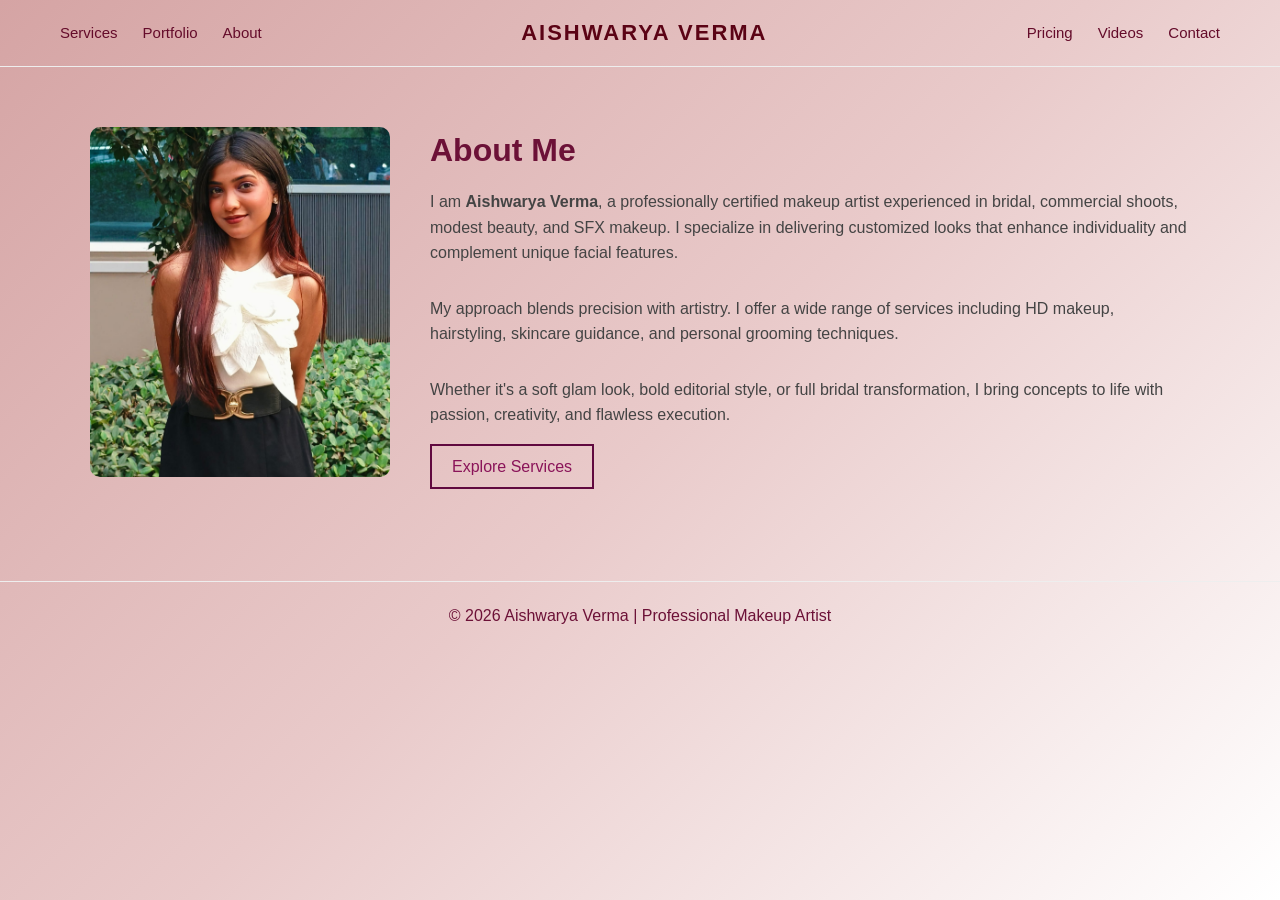
<file: Pari Portfolio/about.html>
<!DOCTYPE html>
<html lang="en">
<head>
    <meta charset="UTF-8" />
    <meta name="viewport" content="width=device-width, initial-scale=1.0" />
    <title>About | Aishwarya Verma</title>
    <link rel="stylesheet" href="style.css" />
</head>

<body>

<header>
    <nav class="nav">
        <ul class="nav-left">
            <li><a href="/services.html">Services</a></li>
            <li><a href="/portfolio.html">Portfolio</a></li>
            <li><a href="/about.html">About</a></li>
        </ul>

        <div class="logo">AISHWARYA VERMA</div>

        <ul class="nav-right">
            <li><a href="/pricing.html">Pricing</a></li>
            <li><a href="/videos.html">Videos</a></li>
            <li><a href="/contact.html">Contact</a></li>
        </ul>
    </nav>
</header>

<section class="about-section fade-in">
    <div class="about-container">

        <div class="about-image">
            <img src="profile.jpeg" alt="Aishwarya Verma" />
        </div>

        <div class="about-text">
            <h2>About Me</h2>
            <p>
                I am <strong>Aishwarya Verma</strong>, a professionally certified makeup artist
                experienced in bridal, commercial shoots, modest beauty, and SFX makeup.
                I specialize in delivering customized looks that enhance individuality and 
                complement unique facial features.
            </p>

            <p>
                My approach blends precision with artistry. I offer a wide range of services
                including HD makeup, hairstyling, skincare guidance, and personal grooming techniques.
            </p>

            <p>
                Whether it's a soft glam look, bold editorial style, or full bridal transformation,
                I bring concepts to life with passion, creativity, and flawless execution.
            </p>

            <a href="services.html" class="btn">Explore Services</a>
        </div>

    </div>
</section>

<footer>
    <p>© 2026 Aishwarya Verma | Professional Makeup Artist</p>
</footer>

</body>
</html>
</file>
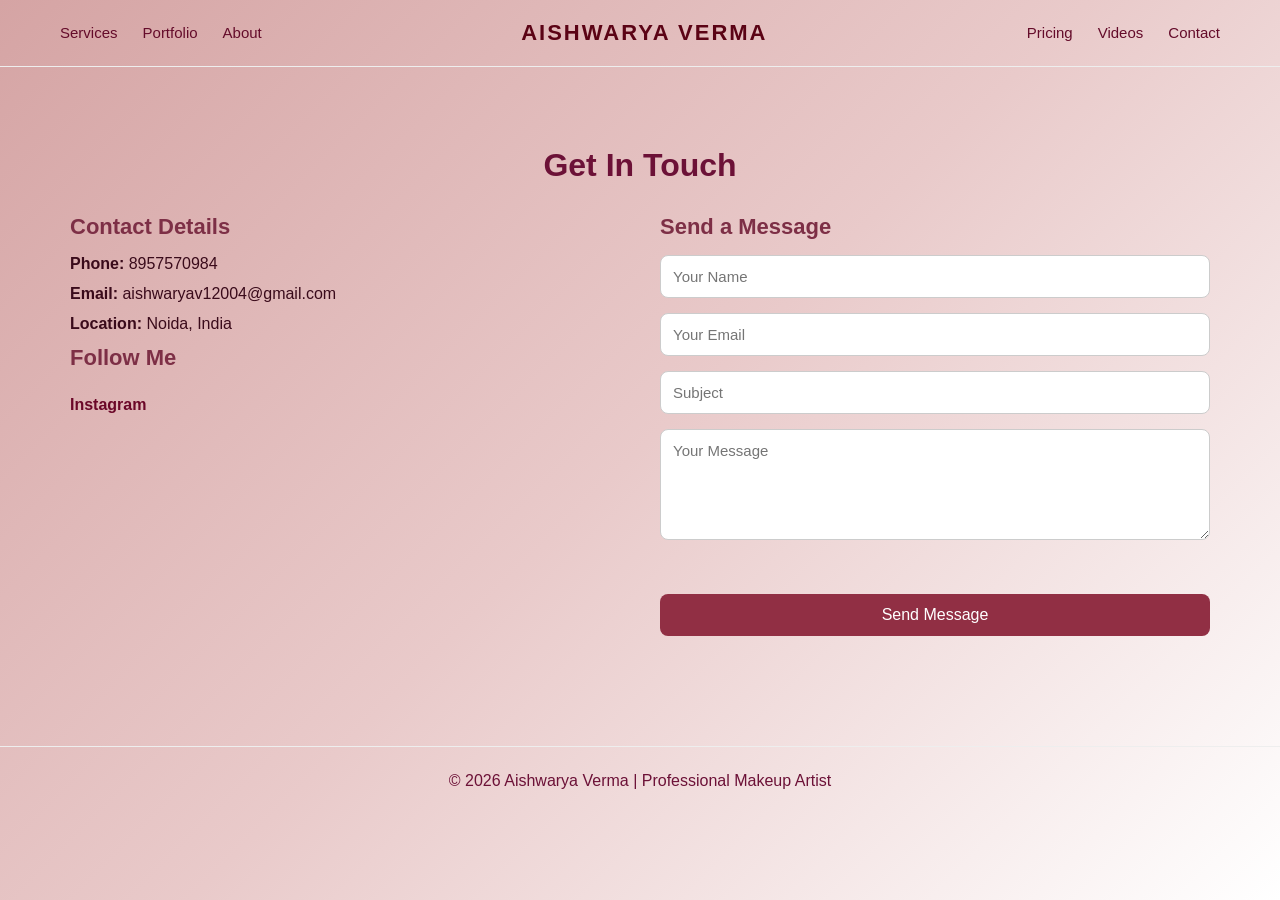
<file: Pari Portfolio/contact.html>
<!DOCTYPE html>
<html lang="en">
<head>
    <meta charset="UTF-8" />
    <meta name="viewport" content="width=device-width, initial-scale=1.0" />
    <title>Contact | Aishwarya Verma</title>
    <link rel="stylesheet" href="style.css" />
</head>

<body>

<header>
    <nav class="nav">
        <ul class="nav-left">
            <li><a href="/services.html">Services</a></li>
            <li><a href="/portfolio.html">Portfolio</a></li>
            <li><a href="/about.html">About</a></li>
        </ul>

        <div class="logo">AISHWARYA VERMA</div>

        <ul class="nav-right">
            <li><a href="/pricing.html">Pricing</a></li>
            <li><a href="/videos.html">Videos</a></li>
            <li><a href="/contact.html">Contact</a></li>
        </ul>
    </nav>
</header>


<section class="contact-section fade-in">
    <h2 class="section-title">Get In Touch</h2>

    <div class="contact-container">

        <!-- Contact Info -->
        <div class="contact-info">
            <h3>Contact Details</h3>

            <p><strong>Phone:</strong> 8957570984</p>
            <p><strong>Email:</strong> aishwaryav12004@gmail.com</p>
            <p><strong>Location:</strong> Noida, India</p>

            <h3>Follow Me</h3>
            <a href="https://instagram.com/aesth.eticsbyaish" target="_blank" class="social-link">Instagram</a>
        </div>

        <!-- Contact Form -->
        <div class="contact-form">
            <h3>Send a Message</h3>

            <form>
                <input type="text" placeholder="Your Name" required />
                <input type="email" placeholder="Your Email" required />
                <input type="text" placeholder="Subject" required />
                <textarea rows="5" placeholder="Your Message" required></textarea>
                <button type="submit" class="btn submit-btn">Send Message</button>
            </form>
        </div>

    </div>
</section>


<footer>
    <p>© 2026 Aishwarya Verma | Professional Makeup Artist</p>
</footer>

</body>
</html>
</file>
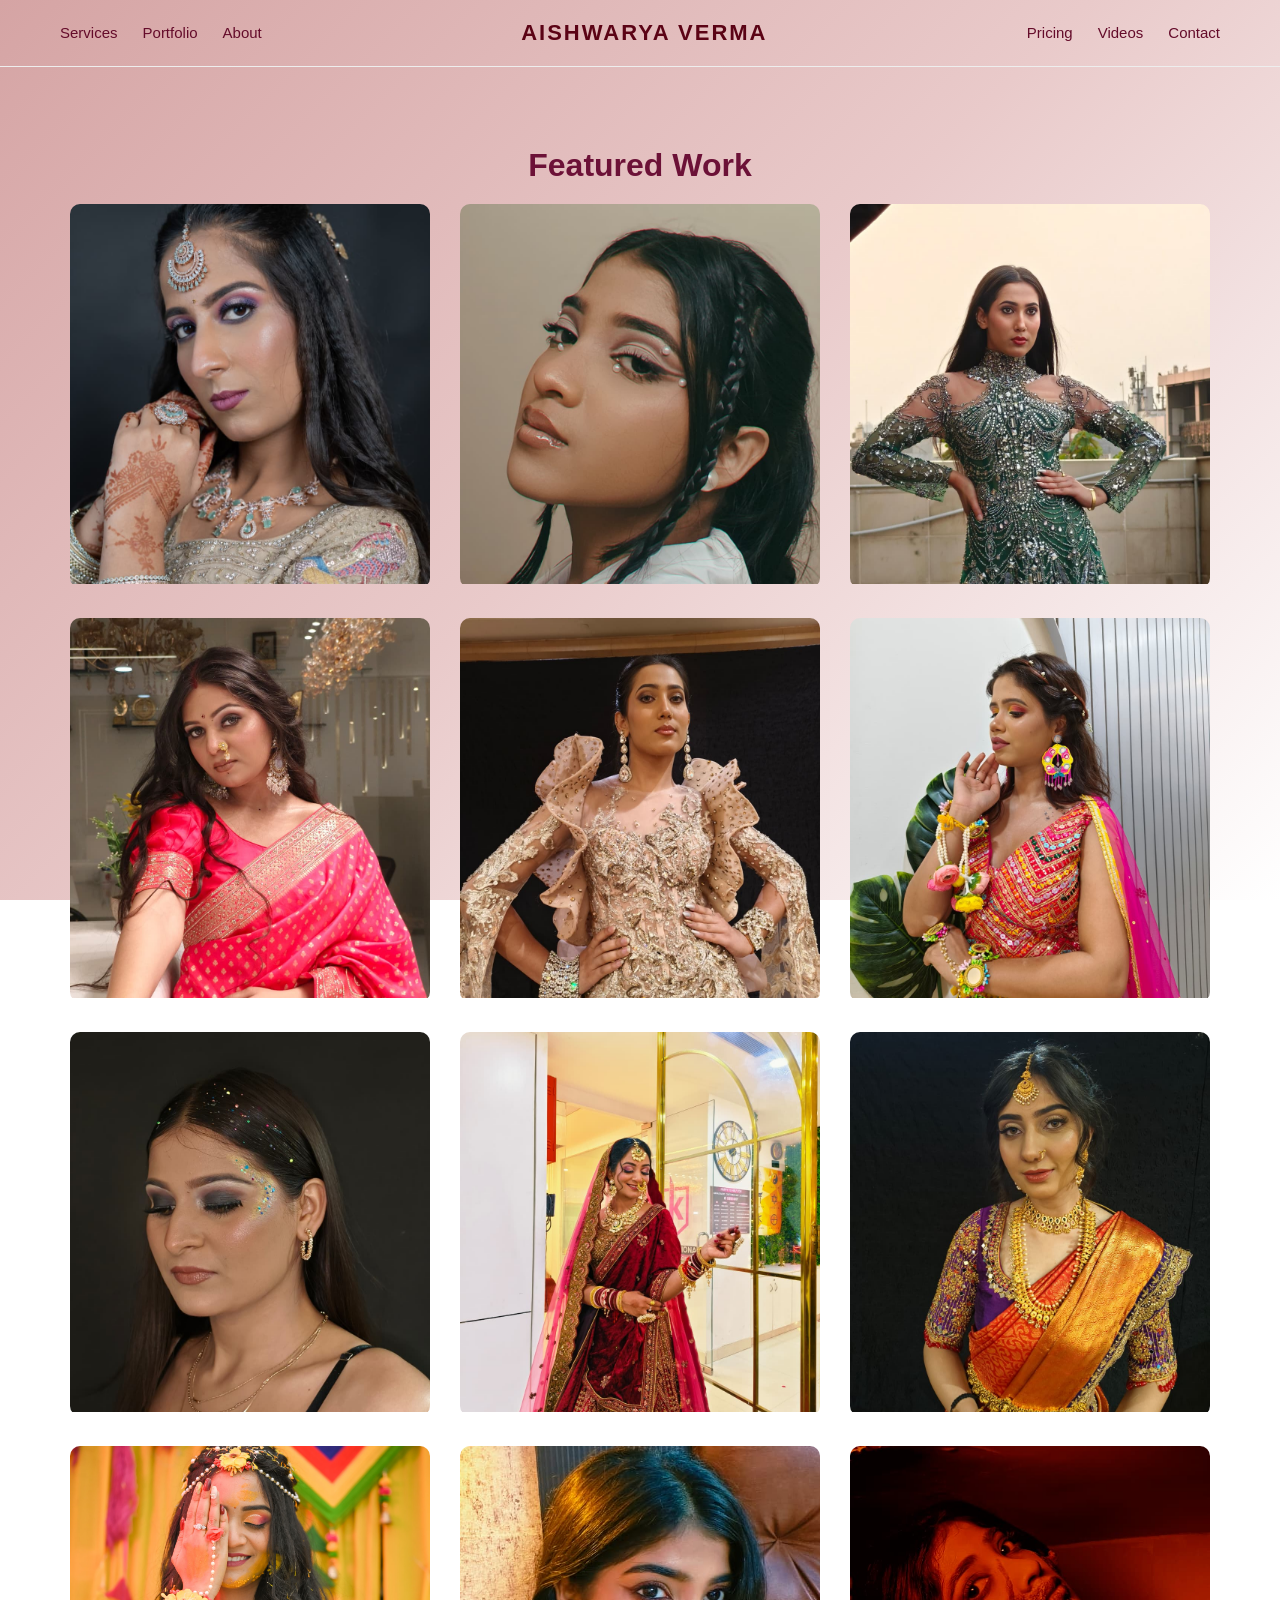
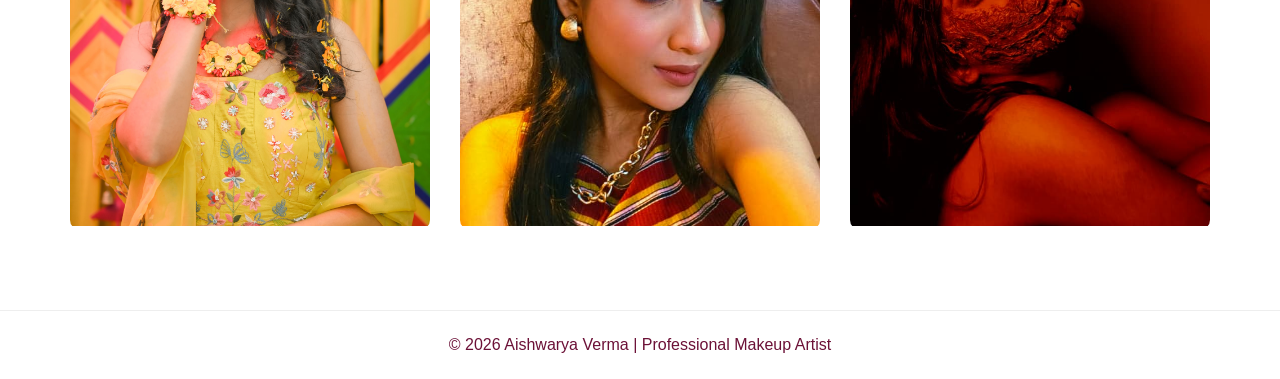
<file: Pari Portfolio/portfolio.html>
<!DOCTYPE html>
<html lang="en">
<head>
    <meta charset="UTF-8" />
    <meta name="viewport" content="width=device-width, initial-scale=1.0" />
    <title>Portfolio | Aishwarya Verma</title>
    <link rel="stylesheet" href="style.css" />
</head>

<body>

<header>
    <nav class="nav">
        <ul class="nav-left">
            <li><a href="/services.html">Services</a></li>
            <li><a href="/portfolio.html">Portfolio</a></li>
            <li><a href="/about.html">About</a></li>
        </ul>

        <div class="logo">AISHWARYA VERMA</div>

        <ul class="nav-right">
            <li><a href="/pricing.html">Pricing</a></li>
            <li><a href="/videos.html">Videos</a></li>
            <li><a href="/contact.html">Contact</a></li>
        </ul>
    </nav>
</header>


<section class="portfolio-section fade-in">
    <h2 class="section-title">Featured Work</h2>

    <div class="portfolio-grid">

        <div class="portfolio-card">
            <img src="image1.jpeg" alt="Makeup Look 1" />
        </div>

        <div class="portfolio-card">
            <img src="image2.jpeg" alt="Makeup Look 2" />
        </div>

        <div class="portfolio-card">
            <img src="image3.jpeg" alt="Makeup Look 3" />
        </div>

        <div class="portfolio-card">
            <img src="image4.jpeg" alt="Makeup Look 4" />
        </div>

        <div class="portfolio-card">
            <img src="image5.jpeg" alt="Makeup Look 5" />
        </div>

        <div class="portfolio-card">
            <img src="image6.jpeg" alt="Makeup Look 6" />
        </div>

        <div class="portfolio-card">
            <img src="image7.jpeg" alt="Makeup Look 7" />
        </div>

        <div class="portfolio-card">
            <img src="image8.jpeg" alt="Makeup Look 8" />
        </div>

        <div class="portfolio-card">
            <img src="image9.jpeg" alt="Makeup Look 9" />
        </div>
        <div class="portfolio-card">
            <img src="image10.jpg" alt="Makeup Look 9" />
        </div>
        <div class="portfolio-card">
            <img src="image11.jpeg" alt="Makeup Look 9" />
        </div>
        <div class="portfolio-card">
            <img src="image12.jpeg" alt="Makeup Look 9" />
        </div>
    </div>
</section>

<footer>
    <p>© 2026 Aishwarya Verma | Professional Makeup Artist</p>
</footer>

</body>
</html>
</file>
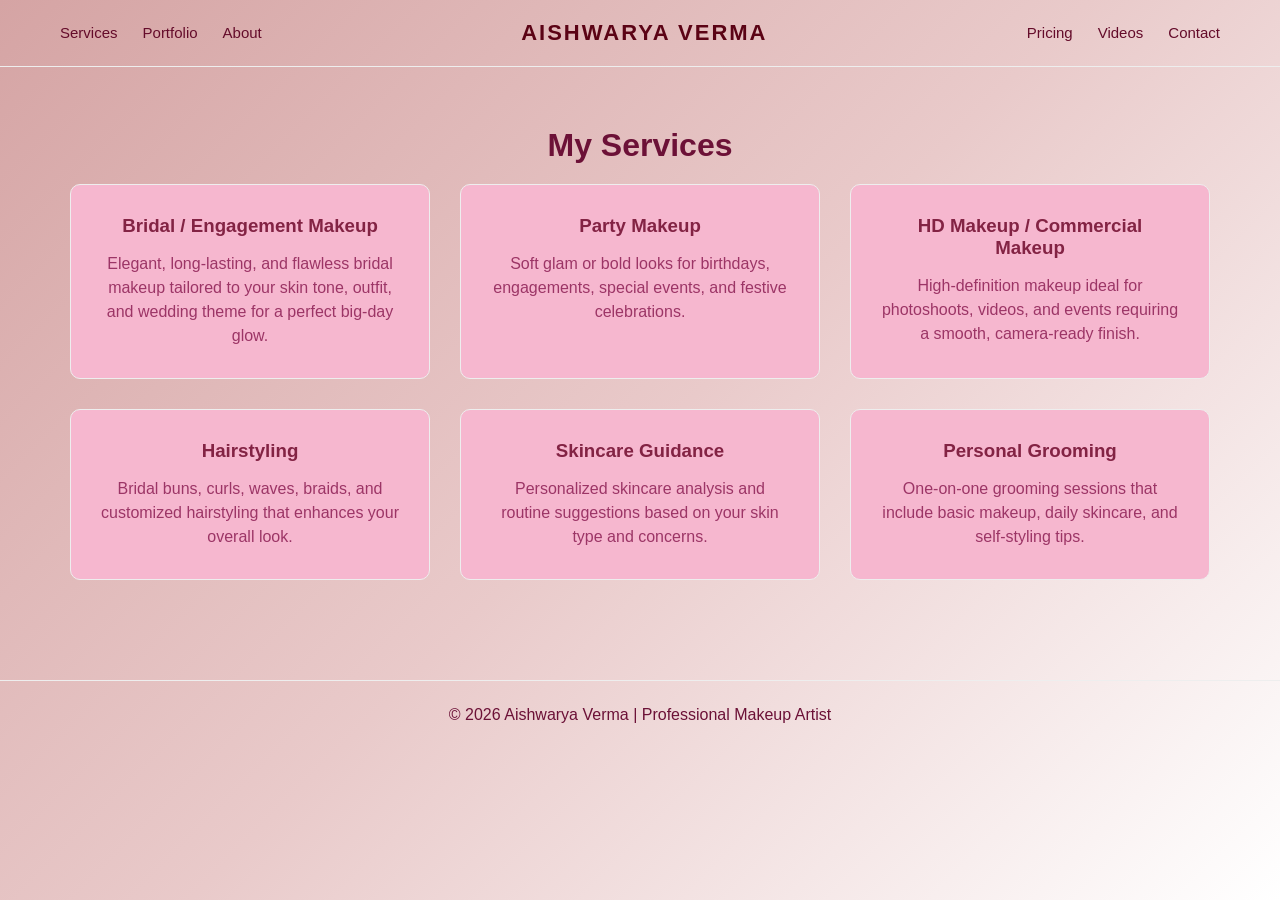
<file: Pari Portfolio/services.html>
<!DOCTYPE html>
<html lang="en">
<head>
    <meta charset="UTF-8" />
    <meta name="viewport" content="width=device-width, initial-scale=1.0" />
    <title>Services | Aishwarya Verma</title>
    <link rel="stylesheet" href="style.css" />
</head>

<body>

<header>
    <nav class="nav">
        <ul class="nav-left">
            <li><a href="/services.html">Services</a></li>
            <li><a href="/portfolio.html">Portfolio</a></li>
            <li><a href="/about.html">About</a></li>
        </ul>

        <div class="logo">AISHWARYA VERMA</div>

        <ul class="nav-right">
            <li><a href="/pricing.html">Pricing</a></li>
            <li><a href="/videos.html">Videos</a></li>
            <li><a href="/contact.html">Contact</a></li>
        </ul>
    </nav>
</header>

<section class="services fade-in">
    <h2 class="section-title">My Services</h2>

    <div class="service-grid">

        <div class="service-card">
            <h3>Bridal / Engagement Makeup</h3>
            <p>
                Elegant, long-lasting, and flawless bridal makeup tailored to your skin tone,
                outfit, and wedding theme for a perfect big-day glow.
            </p>
        </div>

        <div class="service-card">
            <h3>Party Makeup</h3>
            <p>
                Soft glam or bold looks for birthdays, engagements, special events, and festive celebrations.
            </p>
        </div>

        <div class="service-card">
            <h3>HD Makeup / Commercial Makeup</h3>
            <p>
                High-definition makeup ideal for photoshoots, videos, and events requiring a smooth,
                camera-ready finish.
            </p>
        </div>

        <div class="service-card">
            <h3>Hairstyling</h3>
            <p>
                Bridal buns, curls, waves, braids, and customized hairstyling that enhances your overall look.
            </p>
        </div>

        <div class="service-card">
            <h3>Skincare Guidance</h3>
            <p>
                Personalized skincare analysis and routine suggestions based on your skin type and concerns.
            </p>
        </div>

        <div class="service-card">
            <h3>Personal Grooming</h3>
            <p>
                One-on-one grooming sessions that include basic makeup, daily skincare, and self-styling tips.
            </p>
        </div>

    </div>
</section>


<footer>
    <p>© 2026 Aishwarya Verma | Professional Makeup Artist</p>
</footer>

</body>
</html>
</file>
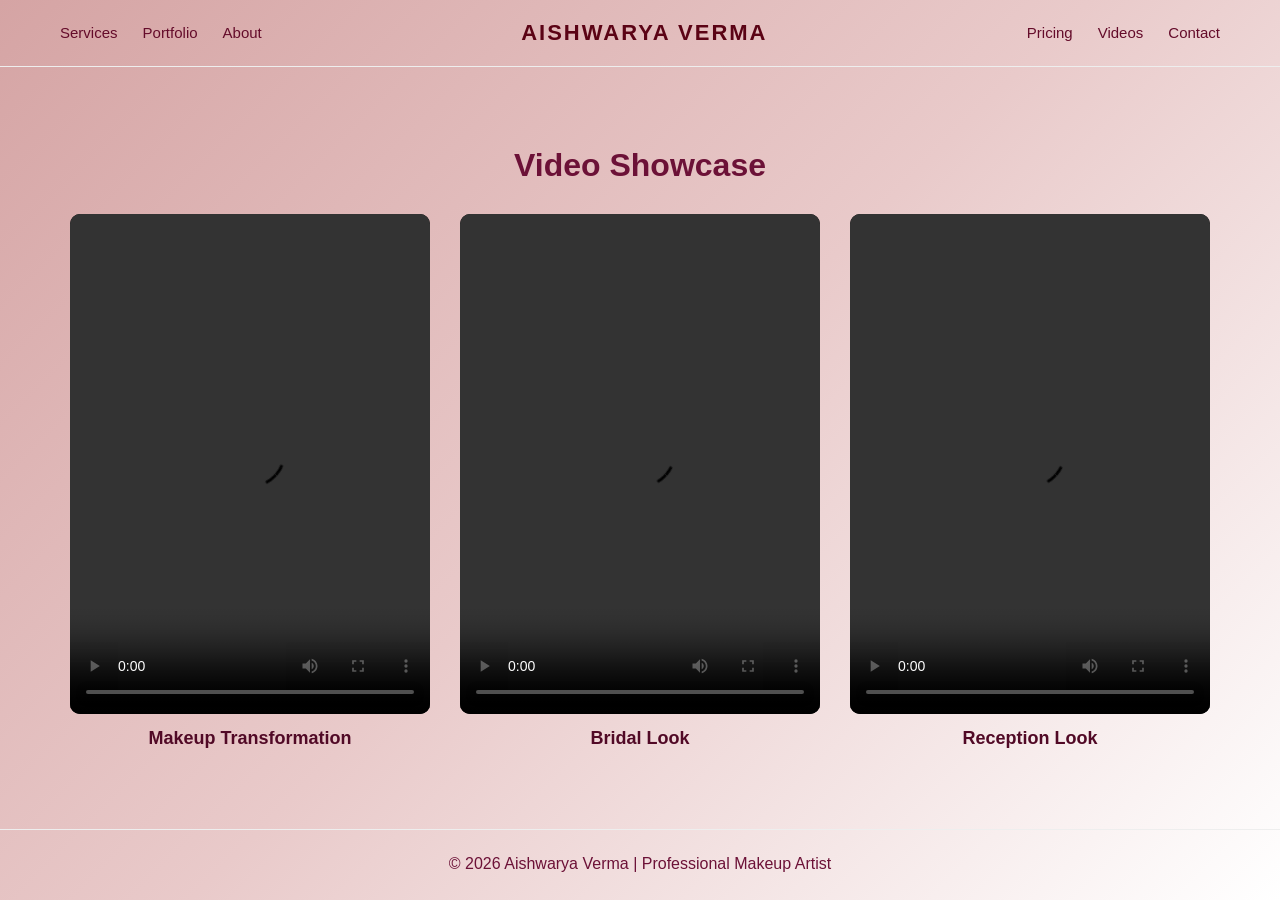
<file: Pari Portfolio/videos.html>
<!DOCTYPE html>
<html lang="en">
<head>
    <meta charset="UTF-8" />
    <meta name="viewport" content="width=device-width, initial-scale=1.0" />
    <title>Videos | Aishwarya Verma</title>
    <link rel="stylesheet" href="style.css" />
</head>

<body>

<header>
    <nav class="nav">
        <ul class="nav-left">
            <li><a href="/services.html">Services</a></li>
            <li><a href="/portfolio.html">Portfolio</a></li>
            <li><a href="/about.html">About</a></li>
        </ul>

        <div class="logo">AISHWARYA VERMA</div>

        <ul class="nav-right">
            <li><a href="/pricing.html">Pricing</a></li>
            <li><a href="/videos.html">Videos</a></li>
            <li><a href="/contact.html">Contact</a></li>
        </ul>
    </nav>
</header>


<section class="videos-section fade-in">
    <h2 class="section-title">Video Showcase</h2>

    <div class="video-grid">

        <div class="video-card">
            <video controls>
                <source src="video1.mp4" type="video/mp4">
                Your browser does not support the video tag.
            </video>
            <h3>Makeup Transformation</h3>
        </div>

        <div class="video-card">
            <video controls>
                <source src="video2.mp4" type="video/mp4">
            </video>
            <h3>Bridal Look</h3>
        </div>

        <div class="video-card">
            <video controls>
                <source src="video3.mp4" type="video/mp4">
            </video>
            <h3>Reception Look</h3>
        </div>

    </div>
</section>


<footer>
    <p>© 2026 Aishwarya Verma | Professional Makeup Artist</p>
</footer>

</body>
</html>
</file>
<file: Pari Portfolio/style.css>
* {
    margin: 0;
    padding: 0;
    box-sizing: border-box;
    font-family: "Poppins", sans-serif;
}
body {
    background: linear-gradient(135deg, #d5a4a4 0%, #e9caca 50%, #ffffff 100%);
    color: #6c1137;
    background-attachment: fixed;
}

.nav {
    display: flex;
    justify-content: space-between;
    align-items: center;
    padding: 20px 60px;
    border-bottom: 1px solid #eee;
}

.nav-left, .nav-right {
    display: flex;
    gap: 25px;
}

.nav li {
    list-style: none;
}

.nav a {
    text-decoration: none;
    font-size: 15px;
    color: #640b2a;
    transition: all 0.3s ease;
}

.nav a:hover {
    color: #a42864;
}

.logo {
    font-size: 22px;
    font-weight: 600;
    color: #5b0315;
    letter-spacing: 2px;
}

/* Hero Section */

.hero {
    height: 90vh;
    background: url('portfolio1.jpg') center/cover no-repeat;
    display: flex;
    justify-content: center;
    align-items: center;
}

.hero-content {
    text-align: center;
    color: rgb(91, 10, 59);
    backdrop-filter: brightness(0.6);
}
.hero-content p {
    margin-bottom: 25px;
}

.hero h1 {
    font-size: 48px;
    letter-spacing: 2px;
}

.btn {
    margin-top: 35px;
    padding: 12px 20px;
    border: 2px solid #60093f;
    color: #8a1459;
    text-decoration: none;
    transition: 0.3s;
}

.btn:hover {
    background: #c96e9b;
    color: white;
}

/* Fade-in Animation */

.fade-in {
    opacity: 0;
    transform: translateY(20px);
    animation: fadeIn 1.2s ease forwards;
}

@keyframes fadeIn {
    to {
        opacity: 1;
        transform: translateY(0);
    }
}

/* Responsive Navigation */

@media (max-width: 900px) {
    .nav {
        flex-direction: column;
        gap: 15px;
    }
}
.about-section {
    padding: 60px 90px;
}

.about-container {
    display: flex;
    align-items: center;
    gap: 40px;
}

.about-image img {
    width: 300px;
    height: 350px;
    object-fit: cover;
    object-position: 50% 30%; /* adjust focus slightly upwards */
    border-radius: 10px;
}




.about-text h2 {
    font-size: 32px;
    margin-bottom: 20px;
}

.about-text p {
    margin-bottom: 30px;
    line-height: 1.6;
    color: #444;
    
}

footer {
    text-align: center;
    padding: 25px 0;
    margin-top: 40px;
    border-top: 1px solid #eee;
}

/* Responsive */

@media (max-width: 900px) {
    .about-container {
        flex-direction: column;
        text-align: center;
    }

    .about-image img {
        width: 100%;
        height: auto;
    }
}
.section-title {
    text-align: center;
    font-size: 32px;
    margin: 40px 0 20px;
}

.services {
    padding: 20px 70px 60px;
}

.service-grid {
    display: grid;
    grid-template-columns: repeat(3, 1fr);
    gap: 30px;
}

.service-card {
    padding: 30px;
    border: 1px solid #eee;
    border-radius: 10px;
    background: rgb(246, 183, 207);
    transition: all 0.3s ease;
    text-align: center;
}

.service-card h3 {
    margin-bottom: 15px;
    color: #832344;
}

.service-card p {
    color: #9c3566;
    line-height: 1.5;
}

.service-card:hover {
    transform: translateY(-8px);
    box-shadow: 0 8px 20px rgba(0,0,0,0.1);
}

/* Responsive */

@media (max-width: 900px) {
    .service-grid {
        grid-template-columns: 1fr;
    }

    .services {
        padding: 30px 25px;
    }
}
.portfolio-section {
    padding: 40px 70px;
}

.portfolio-grid {
    display: grid;
    grid-template-columns: repeat(3, 1fr);
    gap: 30px;
}

.portfolio-card {
    overflow: hidden;
    border-radius: 10px;
    position: relative;
}

.portfolio-card img {
    width: 100%;
    height: 380px;
    object-fit: cover;
    transition: all 0.4s ease;
}

.portfolio-card:hover img {
    transform: scale(1.08);
    filter: brightness(0.8);
}

/* Responsive */

@media (max-width: 900px) {
    .portfolio-grid {
        grid-template-columns: 1fr;
    }

    .portfolio-card img {
        height: 300px;
    }
}
.before-after-section {
    padding: 40px 60px;
}

.ba-container {
    display: flex;
    justify-content: center;
    margin-top: 30px;
}

.ba-wrapper {
    position: relative;
    width: 70%;
    height: 450px;
    overflow: hidden;
    border-radius: 10px;
}

.ba-img {
    width: 100%;
    height: 100%;
    object-fit: cover;
}

.ba-overlay {
    position: absolute;
    top: 0;
    left: 0;
    width: 50%;
    height: 100%;
    overflow: hidden;
}

.ba-slider {
    position: absolute;
    top: 0;
    left: 50%;
    width: 4px;
    height: 100%;
    background: #d05c79;
    cursor: ew-resize;
}

/* Responsive */

@media (max-width: 900px) {
    .ba-wrapper {
        width: 100%;
        height: 350px;
    }
}
.videos-section {
    padding: 40px 70px;
}

.video-grid {
    display: grid;
    grid-template-columns: repeat(3, 1fr);
    gap: 30px;
    margin-top: 30px;
}

.video-card {
    text-align: center;
}

.video-card video {
    width: 100%;
    height: 500px;
    border-radius: 10px;
    object-fit: cover;
    background: #000;
}

.video-card h3 {
    margin-top: 10px;
    font-size: 18px;
    color: #510926;
}

/* Responsive */

@media (max-width: 900px) {
    .video-grid {
        grid-template-columns: 1fr;
    }

    .video-card video {
        height: 260px;
    }
}
.pricing-section {
    padding: 40px 70px 70px;
}

.pricing-grid {
    display: grid;
    grid-template-columns: repeat(3, 1fr);
    gap: 30px;
    margin-top: 30px;
}

.pricing-card {
    background: #f8bdcd;
    padding: 35px;
    border-radius: 12px;
    border: 1px solid #eee;
    text-align: center;
    transition: all 0.3s ease;
}

.pricing-card h3 {
    font-size: 22px;
    margin-bottom: 10px;
}

.price {
    font-size: 26px;
    color: #a32757;
    margin-bottom: 20px;
}

.pricing-card ul {
    list-style: none;
    padding: 0;
    margin-bottom: 20px;
}

.pricing-card ul li {
    margin: 8px 0;
    color: #701233;
}

.price-btn {
    border-color: #711f31;
    color: rgb(172, 24, 80);
}

.price-btn:hover {
    background: #c95088;
    color: #fff;
}

/* Highlight Middle Card */
.featured {
    border: 2px solid #fffdfe;
    transform: scale(1.03);
}

/* Responsive */
@media (max-width: 900px) {
    .pricing-grid {
        grid-template-columns: 1fr;
    }

    .pricing-card {
        padding: 25px;
    }
}
.contact-section {
    padding: 40px 70px 70px;
}

.contact-container {
    display: flex;
    gap: 40px;
    margin-top: 30px;
}

.contact-info,
.contact-form {
    flex: 1;
}

.contact-info h3,
.contact-form h3 {
    font-size: 22px;
    margin-bottom: 15px;
    color: #7d2f46;
}

.contact-info p {
    margin-bottom: 12px;
    color: #3a0b1b;
}

.social-link {
    display: inline-block;
    margin-top: 10px;
    color: #6b0728;
    text-decoration: none;
    font-weight: 600;
}

.social-link:hover {
    text-decoration: underline;
}

/* Form Styles */
.contact-form form input,
.contact-form form textarea {
    width: 100%;
    padding: 12px;
    margin-bottom: 15px;
    border-radius: 8px;
    border: 1px solid #ccc;
    font-size: 15px;
}

.submit-btn {
    width: 100%;
    padding: 12px;
    background: #912f44;
    color: white;
    border: none;
    cursor: pointer;
    font-size: 16px;
    border-radius: 8px;
}

.submit-btn:hover {
    opacity: 0.9;
}

/* Responsive */

@media (max-width: 900px) {
    .contact-container {
        flex-direction: column;
    }
}
</file>
